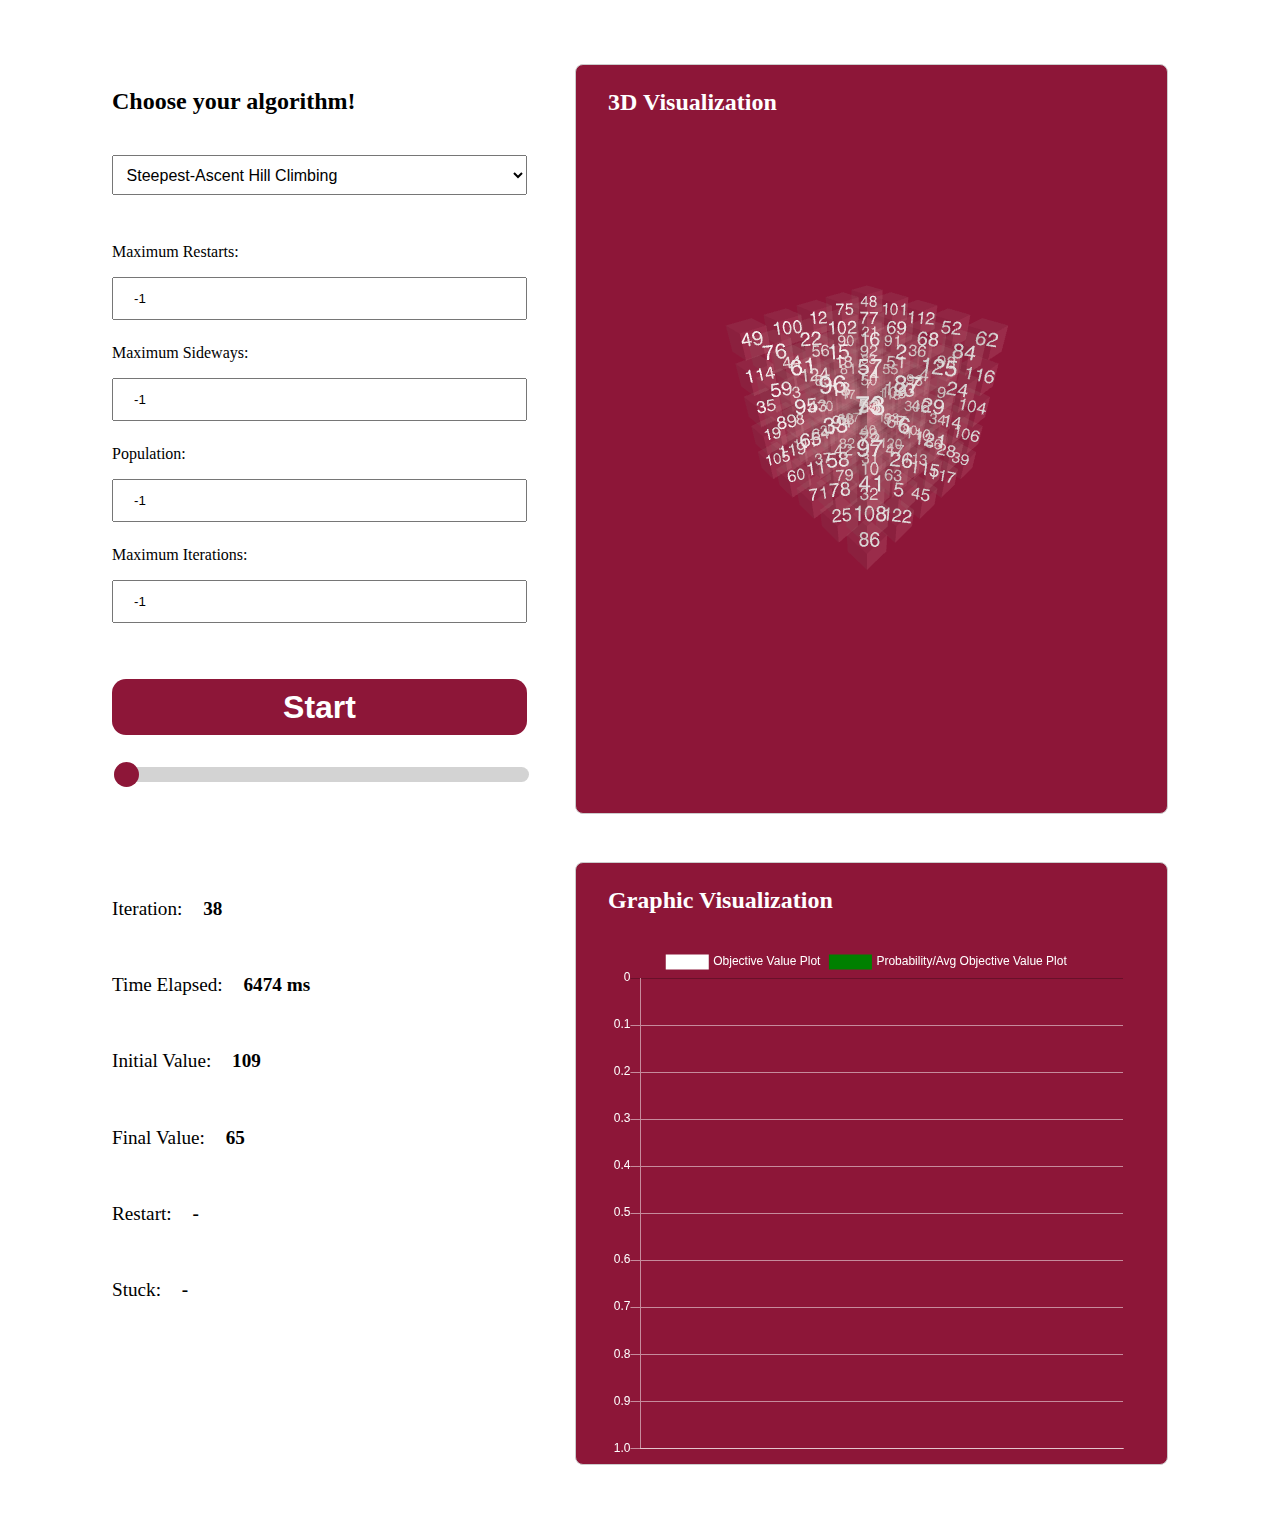
<file: index.html>
<!DOCTYPE html>
<html lang="en">
  <head>
    <meta charset="UTF-8" />
    <meta name="viewport" content="width=device-width, initial-scale=1.0" />
    <title>Diagonal Magic Cube Solver</title>
    <link rel="stylesheet" href="styles.css" />
    <script>
      let q = (x) => {
        return document.querySelector(x);
      };
    </script>
    <script src="Chart.min.js"></script>
  </head>
  <body>
    <div class="container">
      <div id="input-div" class="input">
        <h3>Choose your algorithm!</h3>
        <select id="algorithm">
          <option value="1">Steepest-Ascent Hill Climbing</option>
          <option value="2">Hill Climbing with Sideways Move</option>
          <option value="3">Random Restart Hill Climbing</option>
          <option value="4">Stochastic Hill Climbing</option>
          <option value="5">Simulated Annealing</option>
          <option value="6">Genetic Algorithm</option>
        </select>
        <div id="input-parameter">
          <label for="maxRestart">Maximum Restarts:</label>
          <input type="number" id="maxRestart" value="-1" />

          <label for="maxSideways">Maximum Sideways:</label>
          <input type="number" id="maxSideways" value="-1" />

          <label for="population">Population:</label>
          <input type="number" id="population" value="-1" />

          <label for="maxIteration">Maximum Iterations:</label>
          <input type="number" id="maxIteration" value="-1" />
        </div>

        <div id="button-div">
          <button id="toggle-button" class="start">Start</button>
          <div id="slider-div">
            <input
              type="range"
              id="progress-slider"
              min="0"
              step="1"
              value="0"
            />
          </div>
        </div>
      </div>

      <div id="threed-visualization-div" class="threed-visualization-div">
        <h3 id="threed-header">3D Visualization</h3>
        <canvas
          id="three-js-canvas"
          style="height: 518px; width: 518px"
        ></canvas>
      </div>

      <div id="result-status" class="result-status">
        <p>Iteration: <span id="iteration">38</span></p>
        <p>Time Elapsed: <span id="timeElapsed">6474 ms</span></p>
        <p>Initial Value: <span id="initialValue">109</span></p>
        <p>Final Value: <span id="finalValue">65</span></p>
        <p>Restart: <span id="restartValue">-</span></p>
        <p>Stuck: <span id="stuckValue">-</span></p>
      </div>

      <div id="graphic-visualization" class="graphic-visualization">
        <h3 id="graphic-header">Graphic Visualization</h3>
        <canvas
          id="objective-function-chart"
          style="height: 518px; width: 100%; max-width: 518px"
        ></canvas>
      </div>
    </div>
    <script>
      const chart = new Chart("objective-function-chart", {
        type: "line",
        data: {
          labels: [],
          datasets: [
            {
              label: "Objective Value Plot",
              data: [],
              borderColor: "white",
              fill: false,
            },
            {
              label: "Probability/Avg Objective Value Plot",
              data: [],
              borderColor: "green",
              fill: false,
            },
          ],
        },
        options: {
          legend: {
            labels: {
              fontColor: "white",
            },
          },
          scales: {
            yAxes: [
              {
                ticks: {
                  reverse: true,
                  fontColor: "white",
                },
                gridLines: {
                  color: "rgba(255, 255, 255, 0.5)",
                },
              },
            ],
            xAxes: [
              {
                ticks: {
                  fontColor: "white",
                },
                gridLines: {
                  color: "rgba(255, 255, 255, 0.5)",
                },
              },
            ],
          },
        },
      });

      function startPlayer() {
        q("#toggle-button").classList.toggle("start");
        q("#toggle-button").textContent = "Stop";
      }

      function stopPlayer() {
        q("#toggle-button").classList.toggle("start");
        q("#toggle-button").textContent = "Start";
      }

      function genLabels(n) {
        let labels = [];
        for (let i = 1; i < n + 1; i++) {
          labels.push(i);
        }
        return labels;
      }

      let interval = 60;
      var chartdata = [
        109, 107, 105, 103, 101, 99, 98, 97, 96, 95, 94, 93, 91, 90, 89, 88, 87,
        86, 85, 84, 83, 82, 81, 80, 79, 78, 77, 76, 75, 74, 73, 72, 71, 70, 69,
        68, 67, 66, 65,
      ];
      q("#progress-slider").max = (chartdata.length - 1).toString();
      let indexPointer = 0;
      function updateChart() {
        chart.data.labels = genLabels(chartdata.length);
        chart.data.datasets[0].data = chartdata.slice(
          0,
          parseInt(q("#progress-slider").value) + 1
        );
        chart.update();
      }
      q("#progress-slider").oninput = () => {
        clearInterval(playInterval);
        stopPlayer();

        updateChart();
      };

      function playLoop() {
        if (q("#progress-slider").value == q("#progress-slider").max) {
          clearInterval(playInterval);
          stopPlayer();
        }
        q("#progress-slider").value++;
        updateChart();
      }

      let playInterval;
      q("#toggle-button").addEventListener("click", () => {
        if (q("#toggle-button").classList.contains("start")) {
          startPlayer();

          if (q("#progress-slider").value == q("#progress-slider").max) {
            q("#progress-slider").value = 0;
          }
          playInterval = setInterval(playLoop, interval * 2);
        } else {
          stopPlayer();

          clearInterval(playInterval);
        }
      });

      /*
      q("#algorithm").oninput = () => {
        let algo = q("#algorithm").value;
        switch(algo) {
          case "1":
            q("#iteration").innerText = "38";
            q("#timeElapsed").innerText = "7558 ms";
            q("#initialValue").innerText = "109";
            q("#finalValue").innerText = "65";
            q("#restartValue").innerText = "-";
            q("#stuckValue").innerText = "-";
            break;
          case "2":
            alert("Algo 2");
            break;
          case "3":
            alert("Algo 3");
            break;
          case "4":
            alert("Algo 4");
            break;
          case "5":
            alert("Algo 5");
            break;
          case "6":
            alert("Algo 6");
            break;
        }
      };
      */
    </script>
    <script type="importmap">
      {
        "imports": {
          "three": "/three-js/three.module.js",
          "three/addons/": "/three-js/"
        }
      }
    </script>
    <script src="cube.js" type="module"></script>
  </body>
</html>
</file>
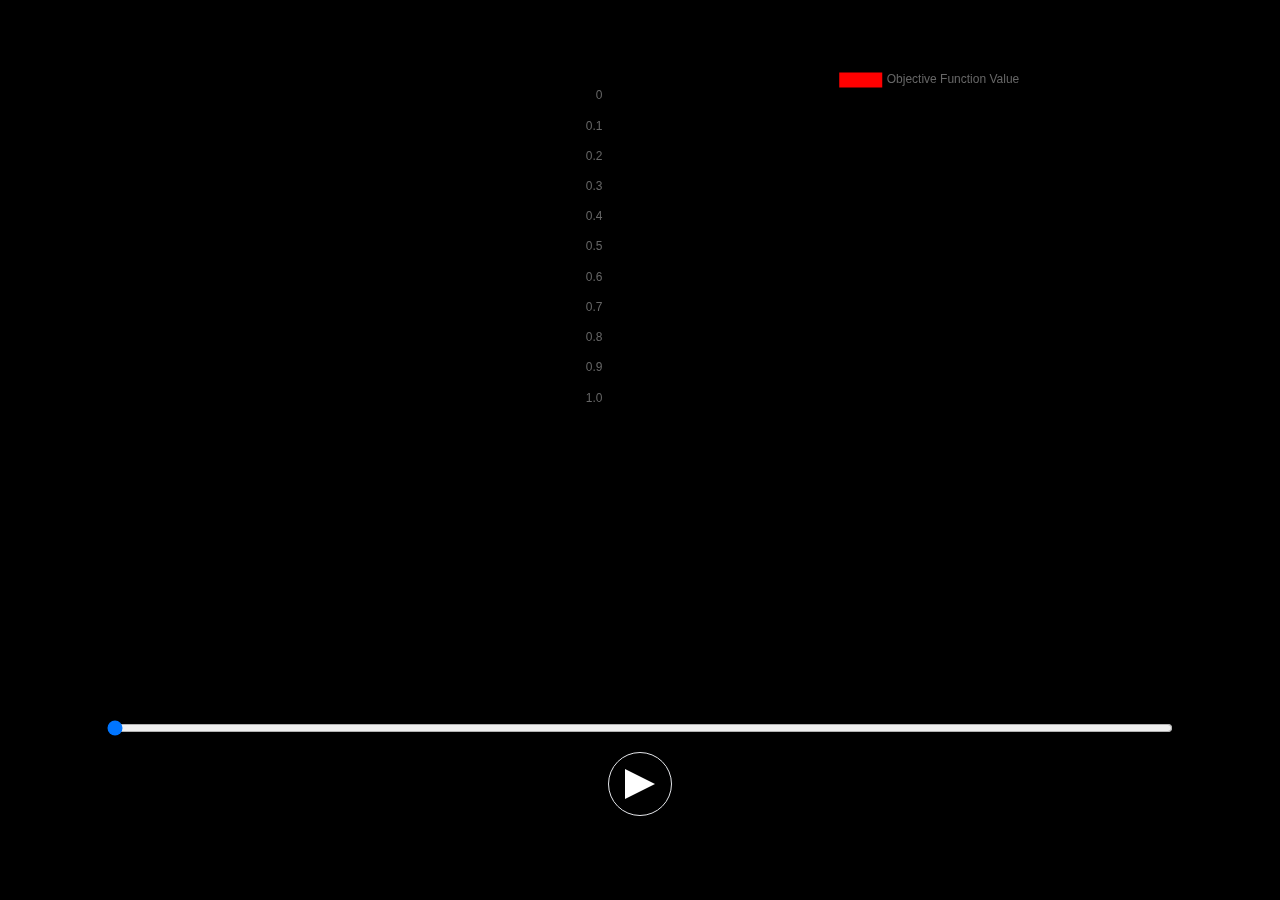
<file: test.html>
<!-- Licensed under a BSD license. See license.html for license -->
<!DOCTYPE html>
<html>
	<head>
		<meta charset="utf-8">
		<meta name="viewport" content="width=device-width, initial-scale=1.0, user-scalable=yes">
		<title>Magic Cube Local Search</title>
		<link href="style.css" rel="stylesheet">
		<script>
			let q = (x) => {
				return document.querySelector(x);
			};
		</script>
		<script src="Chart.min.js"></script>
	</head>
	<body>
		<canvas id="three-js-canvas"></canvas>
		<canvas id="objective-function-chart" style="width:100%;max-width:700px"></canvas>
		<div class="flex flex-col">
			<input type="range" step="1" min="0" value="0" class="w-10/12 mx-auto">
			<div class="p-4 rounded-full border mx-auto mt-4">
				<div class="playpause">
					<input type="checkbox" id="playpause" checked/>
					<label for="playpause" tabindex=1></label>
				</div>
			</div>
		</div>
		<script>
			const chart = new Chart("objective-function-chart", {
				type: "line",
				data: {
					labels: [],
					datasets: [{
						label: 'Objective Function Value',
						data: [],
						borderColor: "red",
						fill: false
					}]
				},
				options: {
					scales: {
						yAxes: [{
							ticks: {
								reverse: true,
							}
						}]
					}
				}
			});

			function genLabels(n) {
				let labels = [];
				for (let i = 1; i < n + 1; i++) {
					labels.push(i);
				}
				return labels;
			}

			let interval = 100;
			let chartdata = [109,107,105,103,102,101,99,98,97,96,95,94,92,91,90,89,88,87,86,85,84,83,82,81,79,78,77,76,75,74,73,72,71,70,69,68,67,66];
			q("input[type='range']").max = (chartdata.length - 1).toString();
			let indexPointer = 0;
			function updateChart() {
				chart.data.labels = genLabels(chartdata.length);
				chart.data.datasets[0].data = chartdata.slice(0,parseInt(q("input[type='range']").value) + 1);
				chart.update();
			}
			q("input[type='range']").oninput = () => {
				clearInterval(playInterval);
				q("#playpause").checked = true;

				updateChart();
			};
			
			function playLoop() {
				if (q("input[type='range']").value == q("input[type='range']").max) {
					clearInterval(playInterval);
					q("#playpause").checked = true;
				}
				q("input[type='range']").value++;
				updateChart();
			}

			let playInterval;
			q("#playpause").oninput = () => {
				if (!q("#playpause").checked) {
					if (q("input[type='range']").value == q("input[type='range']").max) {
						q("input[type='range']").value = 0;
					}
					playInterval = setInterval(playLoop, interval * 2);
				} else {
					clearInterval(playInterval);
				}
			}
		</script>
		<script type="importmap">
		{
			"imports": {
				"three": "/three-js/three.module.js",
				"three/addons/": "/three-js/"
			}
		}
		</script>
		<script src="cube.js" type="module"></script>
	</body>
</html>
</file>
<file: styles.css>
body {
  font-family: Montserrat;
  margin: 0;
  padding: 0;
  box-sizing: border-box;
  display: flex;
  justify-content: center;
  align-items: center;
  margin-left: 7rem;
  margin-right: 7rem;
  margin-top: 3rem;
  margin-bottom: 3rem;
}

h3 {
  font-size: 1.5rem;
  font-weight: 700;
}

select {
  width: 100%;
  padding: 0.6rem;
  font-size: 1rem;
  margin-bottom: 1rem;
  margin-top: 1rem;
}

label {
  font-size: 1rem;
  font-weight: 500;
  margin-bottom: 0.5rem;
  margin-top: 1rem;
}

#input-div {
  display: flex;
  flex-direction: column;
  align-items: left;
}

#input-parameter {
  margin-top: 1rem;
  display: flex;
  flex-direction: column;
  align-items: left;
}

input[type="number"] {
  width: 100%;
  padding: 12px 20px;
  margin: 8px 0;
  box-sizing: border-box;
}

#toggle-button {
  width: 100%;
  margin-top: 3rem;
  font-size: 2rem;
  font-weight: 600;
  padding: 0.6rem 1rem;
  cursor: pointer;
  border: none;
  border-radius: 14px;
  transition: background-color 0.3s ease;
}

.start {
  background-color: #8d1638;
  color: white;
}

/* Styles for the Stop state */
.stop {
  background-color: rgb(255, 200, 200);
  color: #8d1638;
}

#result-status {
  margin-top: 1rem;
  display: flex;
  flex-direction: column;
  align-items: left;
  gap: 1rem;
  font-size: 1.2rem;
  font-weight: 500;
}

span {
  font-weight: 700;
  margin-left: 1rem;
}

#threed-visualization-div {
  background-color: #8d1638; /* Light grey background */
  padding-left: 2rem; /* Padding inside the box */
  border: 1px solid #ccc; /* Light grey border */
  border-radius: 8px; /* Rounded corners */
}

#graphic-visualization {
  background-color: #8d1638; /* Light grey background */
  padding-left: 2rem; /* Padding inside the box */
  border: 1px solid #ccc; /* Light grey border */
  border-radius: 8px; /* Rounded corners */
}

.container {
  display: grid;
  grid-template-columns: 0.7fr 1fr;
  grid-template-rows: 1fr 0.8fr;
  grid-gap: 3rem;
  width: 100%;
  height: 100%;
  margin-top: 1rem;
}

canvas {
  width: 100%;
}

#slider-div {
  width: 100%;
}

#progress-slider {
  -webkit-appearance: none;
  width: 100%;
  height: 15px;
  border-radius: 14px;
  background: #d3d3d3;
  outline: none;
  opacity: 0.7;
  -webkit-transition: 0.2s;
  transition: opacity 0.2s;
  margin-top: 2rem;
  margin-bottom: 2rem;
}

#progress-slider {
  opacity: 1;
}

#progress-slider::-webkit-slider-thumb {
  -webkit-appearance: none;
  appearance: none;
  width: 25px;
  height: 25px;
  border-radius: 50%;
  background: #8d1638;
  cursor: pointer;
}
#progress-slider::-moz-range-thumb {
  width: 25px;
  height: 25px;
  border-radius: 50%;
  background: #8d1638;
  cursor: pointer;
}

#threed-header,
#graphic-header {
  color: white;
  margin-bottom: 2rem;
}
</file>
<file: style.css>
*, ::before, ::after {
  --tw-border-spacing-x: 0;
  --tw-border-spacing-y: 0;
  --tw-translate-x: 0;
  --tw-translate-y: 0;
  --tw-rotate: 0;
  --tw-skew-x: 0;
  --tw-skew-y: 0;
  --tw-scale-x: 1;
  --tw-scale-y: 1;
  --tw-pan-x:  ;
  --tw-pan-y:  ;
  --tw-pinch-zoom:  ;
  --tw-scroll-snap-strictness: proximity;
  --tw-gradient-from-position:  ;
  --tw-gradient-via-position:  ;
  --tw-gradient-to-position:  ;
  --tw-ordinal:  ;
  --tw-slashed-zero:  ;
  --tw-numeric-figure:  ;
  --tw-numeric-spacing:  ;
  --tw-numeric-fraction:  ;
  --tw-ring-inset:  ;
  --tw-ring-offset-width: 0px;
  --tw-ring-offset-color: #fff;
  --tw-ring-color: rgb(59 130 246 / 0.5);
  --tw-ring-offset-shadow: 0 0 #0000;
  --tw-ring-shadow: 0 0 #0000;
  --tw-shadow: 0 0 #0000;
  --tw-shadow-colored: 0 0 #0000;
  --tw-blur:  ;
  --tw-brightness:  ;
  --tw-contrast:  ;
  --tw-grayscale:  ;
  --tw-hue-rotate:  ;
  --tw-invert:  ;
  --tw-saturate:  ;
  --tw-sepia:  ;
  --tw-drop-shadow:  ;
  --tw-backdrop-blur:  ;
  --tw-backdrop-brightness:  ;
  --tw-backdrop-contrast:  ;
  --tw-backdrop-grayscale:  ;
  --tw-backdrop-hue-rotate:  ;
  --tw-backdrop-invert:  ;
  --tw-backdrop-opacity:  ;
  --tw-backdrop-saturate:  ;
  --tw-backdrop-sepia:  ;
  --tw-contain-size:  ;
  --tw-contain-layout:  ;
  --tw-contain-paint:  ;
  --tw-contain-style:  ;
}

::backdrop {
  --tw-border-spacing-x: 0;
  --tw-border-spacing-y: 0;
  --tw-translate-x: 0;
  --tw-translate-y: 0;
  --tw-rotate: 0;
  --tw-skew-x: 0;
  --tw-skew-y: 0;
  --tw-scale-x: 1;
  --tw-scale-y: 1;
  --tw-pan-x:  ;
  --tw-pan-y:  ;
  --tw-pinch-zoom:  ;
  --tw-scroll-snap-strictness: proximity;
  --tw-gradient-from-position:  ;
  --tw-gradient-via-position:  ;
  --tw-gradient-to-position:  ;
  --tw-ordinal:  ;
  --tw-slashed-zero:  ;
  --tw-numeric-figure:  ;
  --tw-numeric-spacing:  ;
  --tw-numeric-fraction:  ;
  --tw-ring-inset:  ;
  --tw-ring-offset-width: 0px;
  --tw-ring-offset-color: #fff;
  --tw-ring-color: rgb(59 130 246 / 0.5);
  --tw-ring-offset-shadow: 0 0 #0000;
  --tw-ring-shadow: 0 0 #0000;
  --tw-shadow: 0 0 #0000;
  --tw-shadow-colored: 0 0 #0000;
  --tw-blur:  ;
  --tw-brightness:  ;
  --tw-contrast:  ;
  --tw-grayscale:  ;
  --tw-hue-rotate:  ;
  --tw-invert:  ;
  --tw-saturate:  ;
  --tw-sepia:  ;
  --tw-drop-shadow:  ;
  --tw-backdrop-blur:  ;
  --tw-backdrop-brightness:  ;
  --tw-backdrop-contrast:  ;
  --tw-backdrop-grayscale:  ;
  --tw-backdrop-hue-rotate:  ;
  --tw-backdrop-invert:  ;
  --tw-backdrop-opacity:  ;
  --tw-backdrop-saturate:  ;
  --tw-backdrop-sepia:  ;
  --tw-contain-size:  ;
  --tw-contain-layout:  ;
  --tw-contain-paint:  ;
  --tw-contain-style:  ;
}

/*
! tailwindcss v3.4.14 | MIT License | https://tailwindcss.com
*/

/*
1. Prevent padding and border from affecting element width. (https://github.com/mozdevs/cssremedy/issues/4)
2. Allow adding a border to an element by just adding a border-width. (https://github.com/tailwindcss/tailwindcss/pull/116)
*/

*,
::before,
::after {
  box-sizing: border-box;
  /* 1 */
  border-width: 0;
  /* 2 */
  border-style: solid;
  /* 2 */
  border-color: #e5e7eb;
  /* 2 */
}

::before,
::after {
  --tw-content: '';
}

/*
1. Use a consistent sensible line-height in all browsers.
2. Prevent adjustments of font size after orientation changes in iOS.
3. Use a more readable tab size.
4. Use the user's configured `sans` font-family by default.
5. Use the user's configured `sans` font-feature-settings by default.
6. Use the user's configured `sans` font-variation-settings by default.
7. Disable tap highlights on iOS
*/

html,
:host {
  line-height: 1.5;
  /* 1 */
  -webkit-text-size-adjust: 100%;
  /* 2 */
  -moz-tab-size: 4;
  /* 3 */
  -o-tab-size: 4;
     tab-size: 4;
  /* 3 */
  font-family: ui-sans-serif, system-ui, sans-serif, "Apple Color Emoji", "Segoe UI Emoji", "Segoe UI Symbol", "Noto Color Emoji";
  /* 4 */
  font-feature-settings: normal;
  /* 5 */
  font-variation-settings: normal;
  /* 6 */
  -webkit-tap-highlight-color: transparent;
  /* 7 */
}

/*
1. Remove the margin in all browsers.
2. Inherit line-height from `html` so users can set them as a class directly on the `html` element.
*/

body {
  margin: 0;
  /* 1 */
  line-height: inherit;
  /* 2 */
}

/*
1. Add the correct height in Firefox.
2. Correct the inheritance of border color in Firefox. (https://bugzilla.mozilla.org/show_bug.cgi?id=190655)
3. Ensure horizontal rules are visible by default.
*/

hr {
  height: 0;
  /* 1 */
  color: inherit;
  /* 2 */
  border-top-width: 1px;
  /* 3 */
}

/*
Add the correct text decoration in Chrome, Edge, and Safari.
*/

abbr:where([title]) {
  -webkit-text-decoration: underline dotted;
          text-decoration: underline dotted;
}

/*
Remove the default font size and weight for headings.
*/

h1,
h2,
h3,
h4,
h5,
h6 {
  font-size: inherit;
  font-weight: inherit;
}

/*
Reset links to optimize for opt-in styling instead of opt-out.
*/

a {
  color: inherit;
  text-decoration: inherit;
}

/*
Add the correct font weight in Edge and Safari.
*/

b,
strong {
  font-weight: bolder;
}

/*
1. Use the user's configured `mono` font-family by default.
2. Use the user's configured `mono` font-feature-settings by default.
3. Use the user's configured `mono` font-variation-settings by default.
4. Correct the odd `em` font sizing in all browsers.
*/

code,
kbd,
samp,
pre {
  font-family: ui-monospace, SFMono-Regular, Menlo, Monaco, Consolas, "Liberation Mono", "Courier New", monospace;
  /* 1 */
  font-feature-settings: normal;
  /* 2 */
  font-variation-settings: normal;
  /* 3 */
  font-size: 1em;
  /* 4 */
}

/*
Add the correct font size in all browsers.
*/

small {
  font-size: 80%;
}

/*
Prevent `sub` and `sup` elements from affecting the line height in all browsers.
*/

sub,
sup {
  font-size: 75%;
  line-height: 0;
  position: relative;
  vertical-align: baseline;
}

sub {
  bottom: -0.25em;
}

sup {
  top: -0.5em;
}

/*
1. Remove text indentation from table contents in Chrome and Safari. (https://bugs.chromium.org/p/chromium/issues/detail?id=999088, https://bugs.webkit.org/show_bug.cgi?id=201297)
2. Correct table border color inheritance in all Chrome and Safari. (https://bugs.chromium.org/p/chromium/issues/detail?id=935729, https://bugs.webkit.org/show_bug.cgi?id=195016)
3. Remove gaps between table borders by default.
*/

table {
  text-indent: 0;
  /* 1 */
  border-color: inherit;
  /* 2 */
  border-collapse: collapse;
  /* 3 */
}

/*
1. Change the font styles in all browsers.
2. Remove the margin in Firefox and Safari.
3. Remove default padding in all browsers.
*/

button,
input,
optgroup,
select,
textarea {
  font-family: inherit;
  /* 1 */
  font-feature-settings: inherit;
  /* 1 */
  font-variation-settings: inherit;
  /* 1 */
  font-size: 100%;
  /* 1 */
  font-weight: inherit;
  /* 1 */
  line-height: inherit;
  /* 1 */
  letter-spacing: inherit;
  /* 1 */
  color: inherit;
  /* 1 */
  margin: 0;
  /* 2 */
  padding: 0;
  /* 3 */
}

/*
Remove the inheritance of text transform in Edge and Firefox.
*/

button,
select {
  text-transform: none;
}

/*
1. Correct the inability to style clickable types in iOS and Safari.
2. Remove default button styles.
*/

button,
input:where([type='button']),
input:where([type='reset']),
input:where([type='submit']) {
  -webkit-appearance: button;
  /* 1 */
  background-color: transparent;
  /* 2 */
  background-image: none;
  /* 2 */
}

/*
Use the modern Firefox focus style for all focusable elements.
*/

:-moz-focusring {
  outline: auto;
}

/*
Remove the additional `:invalid` styles in Firefox. (https://github.com/mozilla/gecko-dev/blob/2f9eacd9d3d995c937b4251a5557d95d494c9be1/layout/style/res/forms.css#L728-L737)
*/

:-moz-ui-invalid {
  box-shadow: none;
}

/*
Add the correct vertical alignment in Chrome and Firefox.
*/

progress {
  vertical-align: baseline;
}

/*
Correct the cursor style of increment and decrement buttons in Safari.
*/

::-webkit-inner-spin-button,
::-webkit-outer-spin-button {
  height: auto;
}

/*
1. Correct the odd appearance in Chrome and Safari.
2. Correct the outline style in Safari.
*/

[type='search'] {
  -webkit-appearance: textfield;
  /* 1 */
  outline-offset: -2px;
  /* 2 */
}

/*
Remove the inner padding in Chrome and Safari on macOS.
*/

::-webkit-search-decoration {
  -webkit-appearance: none;
}

/*
1. Correct the inability to style clickable types in iOS and Safari.
2. Change font properties to `inherit` in Safari.
*/

::-webkit-file-upload-button {
  -webkit-appearance: button;
  /* 1 */
  font: inherit;
  /* 2 */
}

/*
Add the correct display in Chrome and Safari.
*/

summary {
  display: list-item;
}

/*
Removes the default spacing and border for appropriate elements.
*/

blockquote,
dl,
dd,
h1,
h2,
h3,
h4,
h5,
h6,
hr,
figure,
p,
pre {
  margin: 0;
}

fieldset {
  margin: 0;
  padding: 0;
}

legend {
  padding: 0;
}

ol,
ul,
menu {
  list-style: none;
  margin: 0;
  padding: 0;
}

/*
Reset default styling for dialogs.
*/

dialog {
  padding: 0;
}

/*
Prevent resizing textareas horizontally by default.
*/

textarea {
  resize: vertical;
}

/*
1. Reset the default placeholder opacity in Firefox. (https://github.com/tailwindlabs/tailwindcss/issues/3300)
2. Set the default placeholder color to the user's configured gray 400 color.
*/

input::-moz-placeholder, textarea::-moz-placeholder {
  opacity: 1;
  /* 1 */
  color: #9ca3af;
  /* 2 */
}

input::placeholder,
textarea::placeholder {
  opacity: 1;
  /* 1 */
  color: #9ca3af;
  /* 2 */
}

/*
Set the default cursor for buttons.
*/

button,
[role="button"] {
  cursor: pointer;
}

/*
Make sure disabled buttons don't get the pointer cursor.
*/

:disabled {
  cursor: default;
}

/*
1. Make replaced elements `display: block` by default. (https://github.com/mozdevs/cssremedy/issues/14)
2. Add `vertical-align: middle` to align replaced elements more sensibly by default. (https://github.com/jensimmons/cssremedy/issues/14#issuecomment-634934210)
   This can trigger a poorly considered lint error in some tools but is included by design.
*/

img,
svg,
video,
canvas,
audio,
iframe,
embed,
object {
  display: block;
  /* 1 */
  vertical-align: middle;
  /* 2 */
}

/*
Constrain images and videos to the parent width and preserve their intrinsic aspect ratio. (https://github.com/mozdevs/cssremedy/issues/14)
*/

img,
video {
  max-width: 100%;
  height: auto;
}

/* Make elements with the HTML hidden attribute stay hidden by default */

[hidden]:where(:not([hidden="until-found"])) {
  display: none;
}

.mx-auto {
  margin-left: auto;
  margin-right: auto;
}

.mt-4 {
  margin-top: 1rem;
}

.flex {
  display: flex;
}

.w-10\/12 {
  width: 83.333333%;
}

.flex-col {
  flex-direction: column;
}

.rounded-full {
  border-radius: 9999px;
}

.border {
  border-width: 1px;
}

.p-8 {
  padding: 2rem;
}

.p-4 {
  padding: 1rem;
}

html, body {
  height: 100%;
  margin: 0;
  background-color: black;
}

#three-js-canvas {
  width: 50%;
  height: 80%;
  display: block;
  top: 0;
  left: 0;
}

#objective-function-chart {
  width: 50%;
  display: block;
  position: fixed;
  top: 0;
  right: 0;
  margin-top: 5%;
  margin-right: 0;
}

.playpause {
  label {
    display: block;
    box-sizing: border-box;
    width: 0;
    height: 30px;
    color: white;
    border-color: black black black white;
    transition: 100ms all ease;
    cursor: pointer;
    border-style: double;
    border-width: 0px 0 0px 30px;
  }
  input[type="checkbox"] {
    position: absolute;
    left: -9999px;
    &:checked + label {
      border-style: solid;
      border-width: 15px 0 15px 30px;
    }
    &:focus + label {
      box-shadow: 0 0 5px lightblue;
    }
  }
}
</file>
